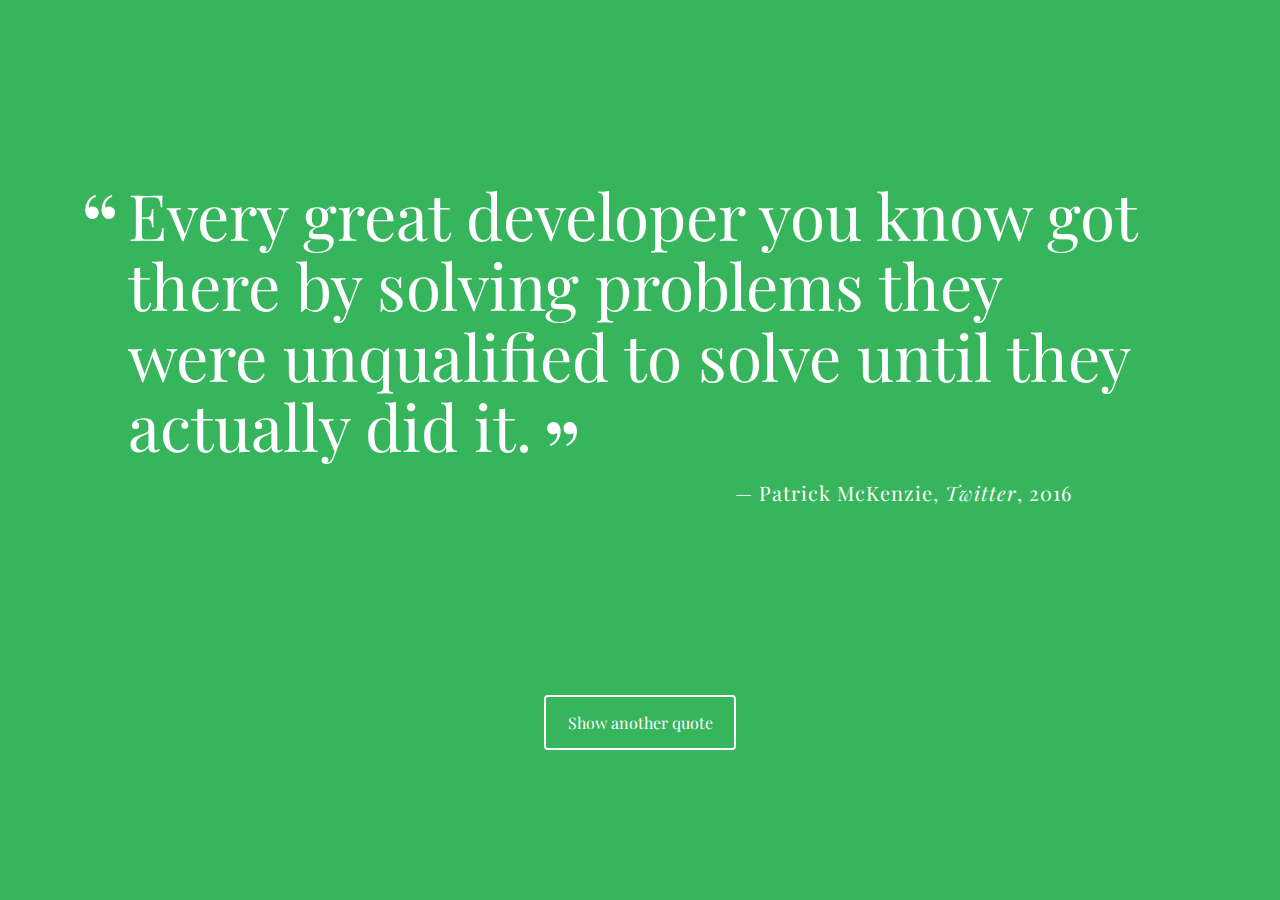
<file: index.html>
<!DOCTYPE html>
<html lang="en">
<head>
  <meta charset="UTF-8">
  <title>Random Quotes</title>
  <link href='https://fonts.googleapis.com/css?family=Playfair+Display:400,400italic,700,700italic' rel='stylesheet' type='text/css'>
  <link rel="stylesheet" href="css/normalize.css">
  <link rel="stylesheet" href="css/styles.css">
</head>
<body>
  <div class="container">
    <div id="quote-box">
      <p class="quote">Every great developer you know got there by solving problems they were unqualified to solve until they actually did it.</p>
      <p class="source">Patrick McKenzie<span class="citation">Twitter</span><span class="year">2016</span></p>
    </div>
    <button id="loadQuote">Show another quote</button>

  </div>
  <script src="js/script.js"></script>
</body>
</html>
</file>
<file: css/styles.css>
/* Random Quote Generator Styles */

body {
  background-color: #36b55c;
  color: white;
  font-family: 'Playfair Display', serif;
}

#quote-box {
  position: absolute;
  top: 20%;
  left: 10%;
  right: 10%;
  width: 80%;
  line-height: .5;
}

.quote {
  font-size: 4rem;
  font-weight: 400;
  line-height: 1.1;
  position: relative;
  margin: 0;
}

.quote:before, .quote:after {
  font-size: 6rem;
  line-height: 2.5rem;
  position: absolute;
}

.quote:before {
  content: "“";
  top: .25em;
  left: -.5em;
}

.quote:after {
  content: "”";
  bottom: -.1em;
  margin-left: .1em;
  position: absolute;
}

.source {
  font-size: 1.25rem;;
  letter-spacing: 0.05em;
  line-height: 1.1;
  text-align: right;
  margin-right: 4em;
}

.source:before {
  content: "— ";
}

.citation {
  font-style: italic;
}

.citation:before {
  content: ", ";
  font-style: normal;
}

.year:before {
  content: ", ";
  font-style: normal;
}

#loadQuote {
  position: fixed;
  width: 12em;
  display: inline-block;
  left: 50%;
  margin-left: -6em;
  bottom: 150px;
  border-radius: 4px;
  border: 2px solid #fff;
  color: #fff;
  background-color: #36b55c;
  padding: 15px 0;
  transition: .5s ;
}
#loadQuote:hover {
  background-color: rgba(255,255,255,.25);
}

#loadQuote:focus {
  outline: none;
}

@media (max-width: 420px) {
  .quote {
    font-size: 2.5rem;
  }
  .quote:before, .quote:after {
    font-size: 3rem;
  }
  .source {
    font-size: 1rem;
  }
}
</file>
